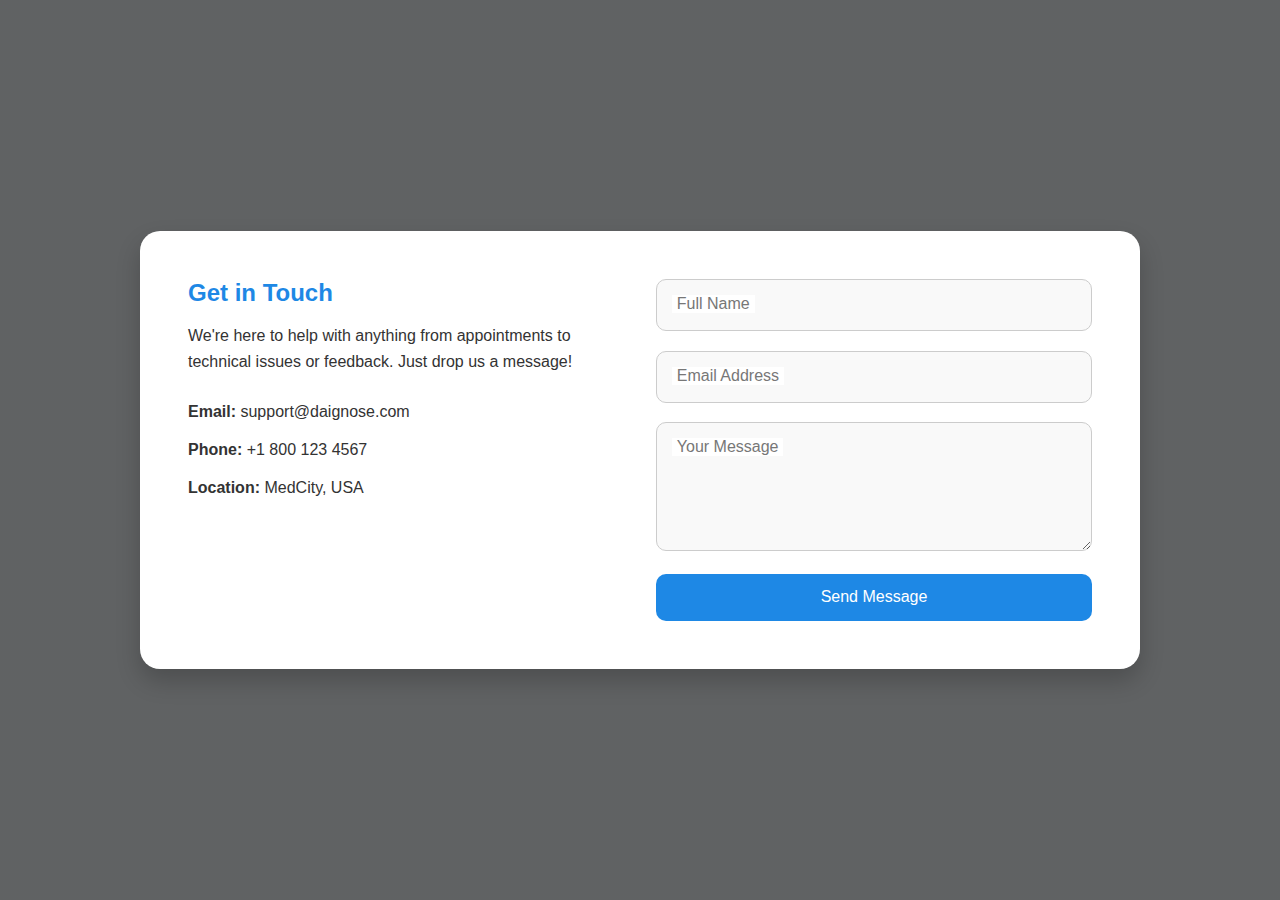
<file: contact.html>
<!DOCTYPE html>
<html lang="en">
<head>
  <meta charset="UTF-8" />
  <meta name="viewport" content="width=device-width, initial-scale=1.0"/>
  <title>Contact Us | dAIgnose</title>
  <link rel="stylesheet" href="contact.css" />
</head>
<body>

  <section class="contact-section">
    <div class="contact-card">
      <div class="contact-info-side">
        <h2>Get in Touch</h2>
        <p>We're here to help with anything from appointments to technical issues or feedback. Just drop us a message!</p>
        <div class="info-box">
          <p><strong>Email:</strong> support@daignose.com</p>
          <p><strong>Phone:</strong> +1 800 123 4567</p>
          <p><strong>Location:</strong> MedCity, USA</p>
        </div>
      </div>

      <form class="contact-form-side">
        <div class="input-group">
          <input type="text" name="name" required />
          <label>Full Name</label>
        </div>
        <div class="input-group">
          <input type="email" name="email" required />
          <label>Email Address</label>
        </div>
        <div class="input-group">
          <textarea name="message" rows="5" required></textarea>
          <label>Your Message</label>
        </div>
        <button type="submit">Send Message</button>
      </form>
    </div>
  </section>

</body>
</html>
</file>
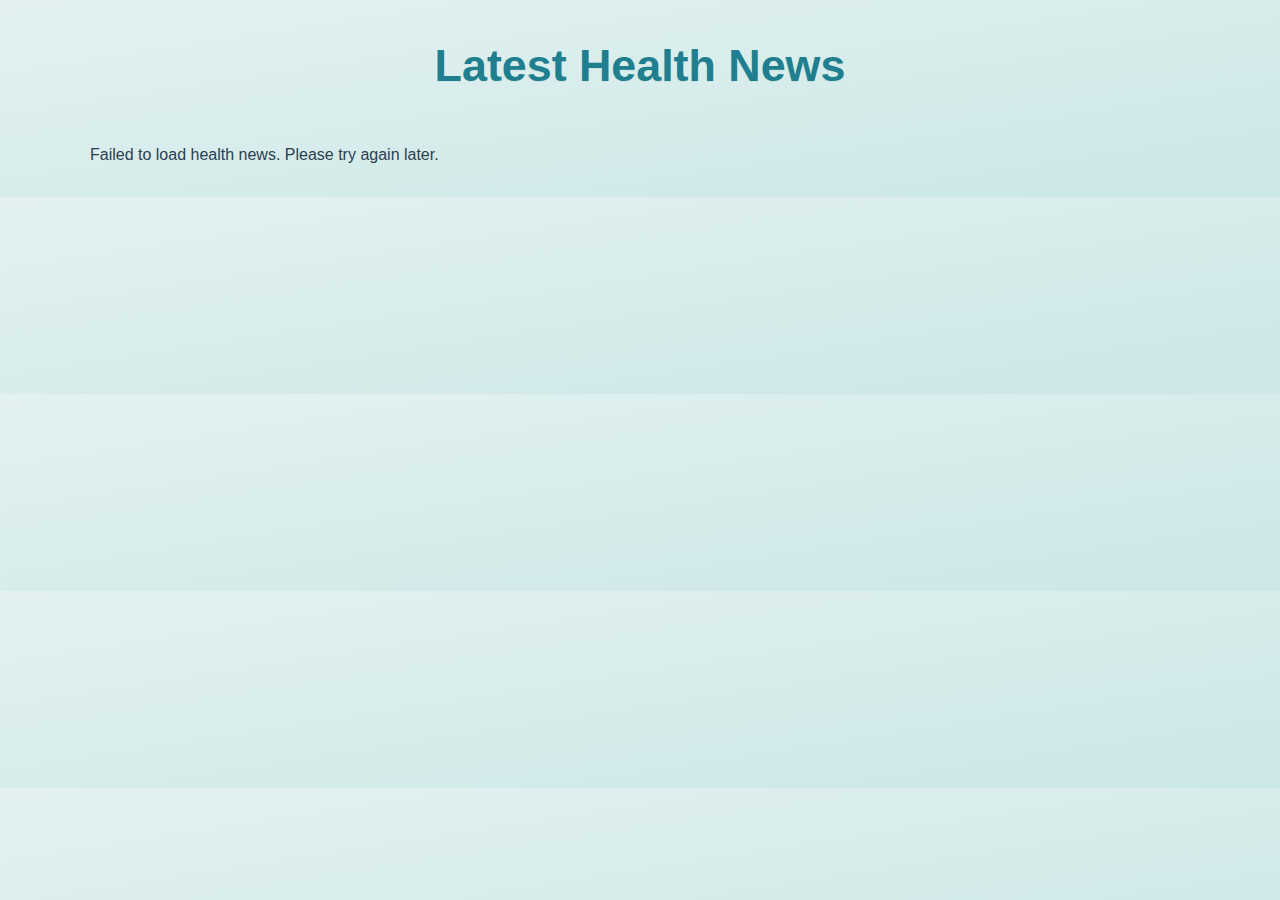
<file: news.html>
<!DOCTYPE html>
<html lang="en">
<head>
  <meta charset="UTF-8">
  <meta name="viewport" content="width=device-width, initial-scale=1.0">
  <title>Health News</title>
  <link rel="stylesheet" href="news.css">
</head>
<body>

  <h1>Latest Health News</h1>
  <div id="news-container"></div>

  <script src="news.js"></script>
</body>
</html>
</file>
<file: contact.css>
* {
    margin: 0;
    padding: 0;
    box-sizing: border-box;
  }
  
  body {
    font-family: 'Segoe UI', Tahoma, Geneva, Verdana, sans-serif;
    background: #f0f4f8;
  }
  
  /* Contact Section Background */
  .contact-section {
    min-height: 100vh;
    background: linear-gradient(rgba(0,0,0,0.6), rgba(0,0,0,0.6)),
                url('https://images.unsplash.com/photo-1588776815004-3eb69fe8f212?auto=format&fit=crop&w=1200&q=80') center/cover no-repeat;
    display: flex;
    justify-content: center;
    align-items: center;
    padding: 3rem 1rem;
  }
  
  /* Contact Card Layout */
  .contact-card {
    background: white;
    max-width: 1000px;
    display: flex;
    flex-wrap: wrap;
    gap: 2rem;
    padding: 3rem;
    border-radius: 20px;
    box-shadow: 0 12px 24px rgba(0,0,0,0.2);
  }
  
  /* Info Side */
  .contact-info-side {
    flex: 1;
    color: #333;
  }
  
  .contact-info-side h2 {
    color: #1E88E5;
    margin-bottom: 1rem;
  }
  
  .contact-info-side p {
    margin-bottom: 1.5rem;
    line-height: 1.6;
  }
  
  .info-box p {
    margin-bottom: 0.8rem;
  }
  
  /* Form Side */
  .contact-form-side {
    flex: 1;
    display: flex;
    flex-direction: column;
    gap: 1.2rem;
  }
  
  /* Floating Labels */
  .input-group {
    position: relative;
  }
  
  .input-group input,
  .input-group textarea {
    width: 100%;
    padding: 1rem;
    border: 1px solid #ccc;
    border-radius: 10px;
    font-size: 1rem;
    background: #f9f9f9;
    outline: none;
    transition: border 0.3s ease;
  }
  
  .input-group label {
    position: absolute;
    top: 1rem;
    left: 1rem;
    color: #777;
    background: white;
    padding: 0 0.3rem;
    transition: 0.3s;
    pointer-events: none;
  }
  
  .input-group input:focus + label,
  .input-group input:valid + label,
  .input-group textarea:focus + label,
  .input-group textarea:valid + label {
    top: -0.6rem;
    left: 0.8rem;
    font-size: 0.8rem;
    color: #1E88E5;
  }
  
  /* Submit Button */
  .contact-form-side button {
    padding: 0.9rem;
    font-size: 1rem;
    background-color: #1E88E5;
    color: white;
    border: none;
    border-radius: 10px;
    cursor: pointer;
    transition: background 0.3s ease;
  }
  
  .contact-form-side button:hover {
    background-color: #1565C0;
  }
  
  /* Responsive */
  @media (max-width: 768px) {
    .contact-card {
      flex-direction: column;
      padding: 2rem;
    }
  }
</file>
<file: news.css>
/* Base Reset */
  * {
    box-sizing: border-box;
    margin: 0;
    padding: 0;
  }
  
  /* Body and Background */
  body {
    font-family: 'Helvetica Neue', Helvetica, Arial, sans-serif;
    background: linear-gradient(to bottom right, #e3f2f1, #cbe7e6);
    color: #2d3e50;
    padding: 30px;
    line-height: 1.6;
  }
  
  /* Main Heading */
  h1 {
    text-align: center;
    font-size: 2.8rem;
    margin-bottom: 40px;
    color: #207f8e;
    font-weight: 600;
    text-shadow: 0 1px 1px rgba(0, 0, 0, 0.05);
  }
  
  /* News Container Grid */
  #news-container {
    display: grid;
    grid-template-columns: repeat(auto-fit, minmax(320px, 1fr));
    gap: 30px;
    max-width: 1100px;
    margin: 0 auto;
  }
  
  /* News Card Style */
  .news-item {
    background-color: #ffffff;
    border: 1px solid #d9f0f1;
    border-radius: 12px;
    overflow: hidden;
    box-shadow: 0 4px 10px rgba(32, 127, 142, 0.08);
    transition: transform 0.3s ease, box-shadow 0.3s ease;
    display: flex;
    flex-direction: column;
  }
  
  .news-item:hover {
    transform: translateY(-6px);
    box-shadow: 0 8px 18px rgba(32, 127, 142, 0.15);
  }
  
  /* News Image */
  .news-item img {
    width: 100%;
    height: 200px;
    object-fit: cover;
    border-bottom: 1px solid #dfecec;
  }
  
  /* News Title */
  .news-item h3 {
    padding: 16px;
    font-size: 1.3rem;
    color: #1b4d4f;
    font-weight: 600;
  }
  
  /* News Description */
  .news-item p {
    padding: 0 16px;
    color: #4f6467;
    font-size: 0.95rem;
    flex-grow: 1;
  }
  
  /* Read More Button */
  .news-item a {
    display: block;
    padding: 12px 16px;
    margin-top: auto;
    background-color: #2baaae;
    color: #fff;
    text-align: center;
    text-decoration: none;
    font-weight: bold;
    transition: background-color 0.3s ease;
  }
  
  .news-item a:hover {
    background-color: #1f8185;
  }
  
  /* Responsive Typography */
  @media screen and (max-width: 600px) {
    h1 {
      font-size: 2rem;
    }
  
    .news-item h3 {
      font-size: 1.1rem;
    }
  
    .news-item p {
      font-size: 0.9rem;
    }
  }
</file>
